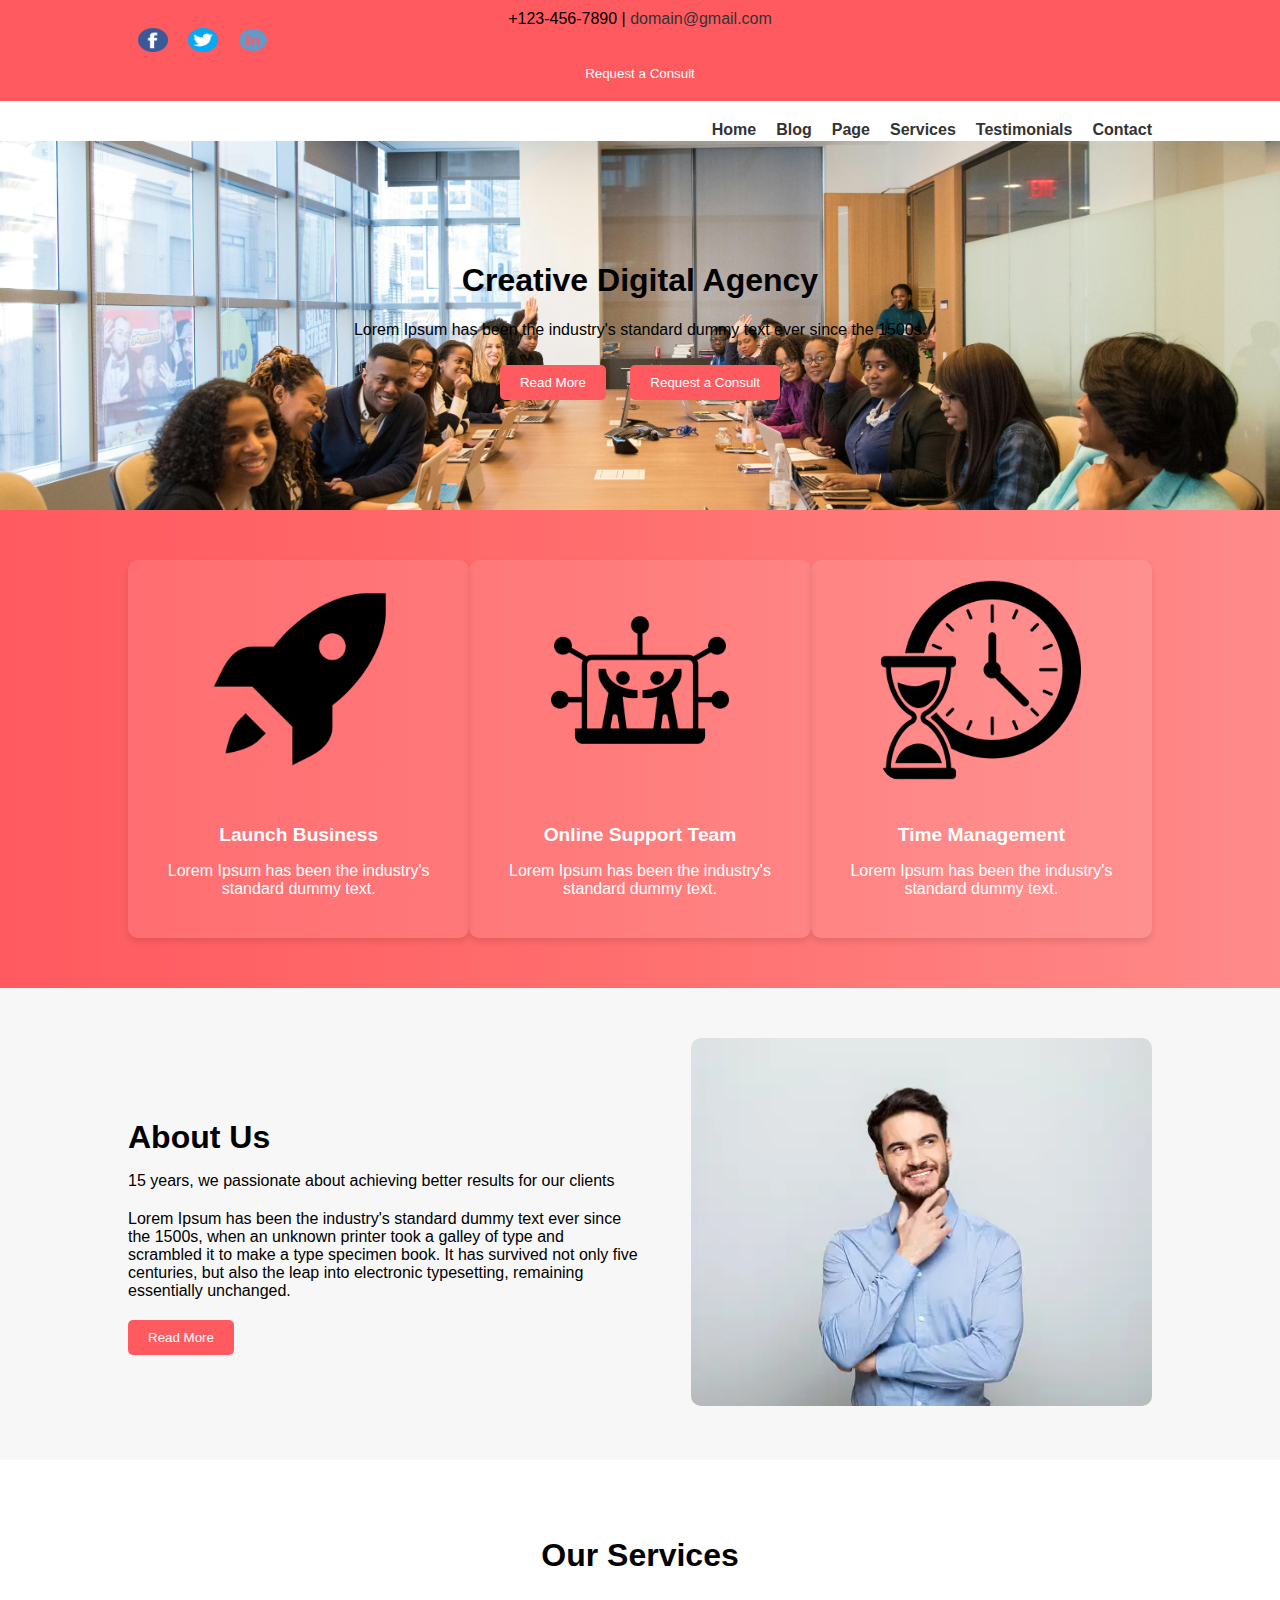
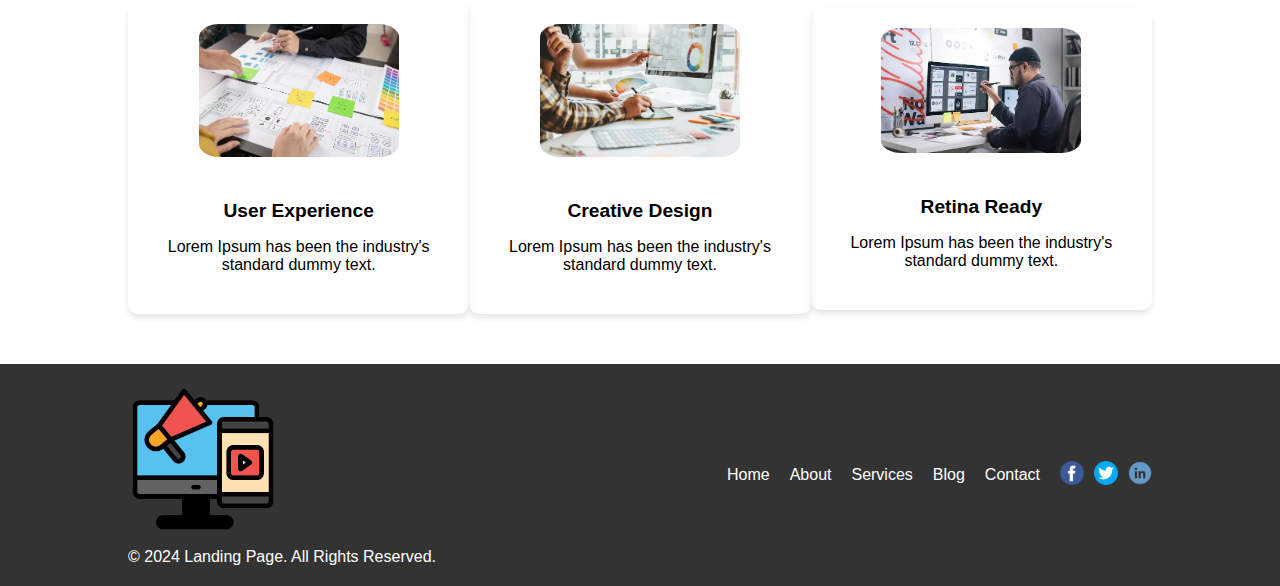
<file: index.html>
<!DOCTYPE html>
<html lang="en">
<head>
    <meta charset="UTF-8">
    <meta name="viewport" content="width=device-width, initial-scale=1.0">
    <title>Landing Page</title>
    <link rel="stylesheet" href="style.css">
</head>
<body>
    <header>
        <div class="top-bar">
            <div class="container">
                <p>+123-456-7890 | <a href="mailto:domain@gmail.com">domain@gmail.com</a></p>
                <div class="right-section">
                    <div class="social-icons">
                        <a href="#"><img src="./facebook (1).png" alt="Facebook"></a>
                        <a href="#"><img src="./twitter.png" alt="Twitter"></a>
                        <a href="#"><img src="./social.png" alt="LinkedIn"></a>
                    </div>
                    <button class="btn">Request a Consult</button>
                </div>
            </div>
        </div>
        <div class="main-header">
            <div class="container">
                
                <div class="header-right">
                    <nav>
                        <ul>
                            <li><a href="#">Home</a></li>
                            <li><a href="#">Blog</a></li>
                            <li><a href="#">Page</a></li>
                            <li><a href="#">Services</a></li>
                            <li><a href="#">Testimonials</a></li>
                            <li><a href="#">Contact</a></li>
                        </ul>
                    </nav>
                </div>
            </div>
        </div>
    </header>

    <section class="hero">
        <div class="container">
            <h1>Creative Digital Agency</h1>
            <p>Lorem Ipsum has been the industry's standard dummy text ever since the 1500s.</p>
            <div class="hero-buttons">
                <button class="btn">Read More</button>
                <button class="btn">Request a Consult</button>
            </div>
        </div>
    </section>

    <section class="services">
        <div class="container">
            <div class="services-content">
                <div class="service-item">
                    <div class="service-icon">
                        <img src="./rocket.png" alt="Launch Business">
                    </div>
                    <div class="service-text">
                        <h3>Launch Business</h3>
                        <p>Lorem Ipsum has been the industry's standard dummy text.</p>
                    </div>
                </div>
                <div class="service-item">
                    <div class="service-icon">
                        <img src="./bonding.png" alt="Online Support Team">
                    </div>
                    <div class="service-text">
                        <h3>Online Support Team</h3>
                        <p>Lorem Ipsum has been the industry's standard dummy text.</p>
                    </div>
                </div>
                <div class="service-item">
                    <div class="service-icon">
                        <img src="./time.png" alt="Time Management">
                    </div>
                    <div class="service-text">
                        <h3>Time Management</h3>
                        <p>Lorem Ipsum has been the industry's standard dummy text.</p>
                    </div>
                </div>
            </div>
        </div>
    </section>

    <section class="about-us">
        <div class="container">
            <div class="about-us-content">
                <div class="about-us-text">
                    <h2>About Us</h2>
                    <p>15 years, we passionate about achieving better results for our clients</p>
                    <p>Lorem Ipsum has been the industry's standard dummy text ever since the 1500s, when an unknown printer took a galley of type and scrambled it to make a type specimen book. It has survived not only five centuries, but also the leap into electronic typesetting, remaining essentially unchanged.</p>
                    <button class="btn">Read More</button>
                </div>
                <div class="about-us-image">
                    <img src="./About.webp" alt="About Us">
                </div>
            </div>
        </div>
    </section>
    
    <section class="our-services">
        <div class="container">
            <h2>Our Services</h2>
            <div class="services-content">
                <div class="service-item">
                    <img src="./user-experience.webp" alt="User Experience">
                    <h3>User Experience</h3>
                    <p>Lorem Ipsum has been the industry's standard dummy text.</p>
                </div>
                <div class="service-item">
                    <img src="./creative.webp" alt="Creative Design">
                    <h3>Creative Design</h3>
                    <p>Lorem Ipsum has been the industry's standard dummy text.</p>
                </div>
                <div class="service-item">
                    <img src="./retinal.webp" alt="Retina Ready">
                    <h3>Retina Ready</h3>
                    <p>Lorem Ipsum has been the industry's standard dummy text.</p>
                </div>
            </div>
        </div>
    </section>
    
    <footer>
        <div class="footer-container">
            <div class="footer-left">
                <a href="#"><img src="./advertisig-agency.png" alt="Logo" class="footer-logo"></a>
                <p>&copy; 2024 Landing Page. All Rights Reserved.</p>
            </div>
            <div class="footer-right">
                <ul class="footer-nav">
                    <li><a href="#">Home</a></li>
                    <li><a href="#">About</a></li>
                    <li><a href="#">Services</a></li>
                    <li><a href="#">Blog</a></li>
                    <li><a href="#">Contact</a></li>
                </ul>
                <div class="footer-social-icons">
                    <a href="#"><img src="./facebook (1).png" alt="Facebook"></a>
                    <a href="#"><img src="./twitter.png" alt="Twitter"></a>
                    <a href="#"><img src="./social.png" alt="LinkedIn"></a>
                </div>
            </div>
        </div>
    </footer>
    
</body>
</html>
</file>
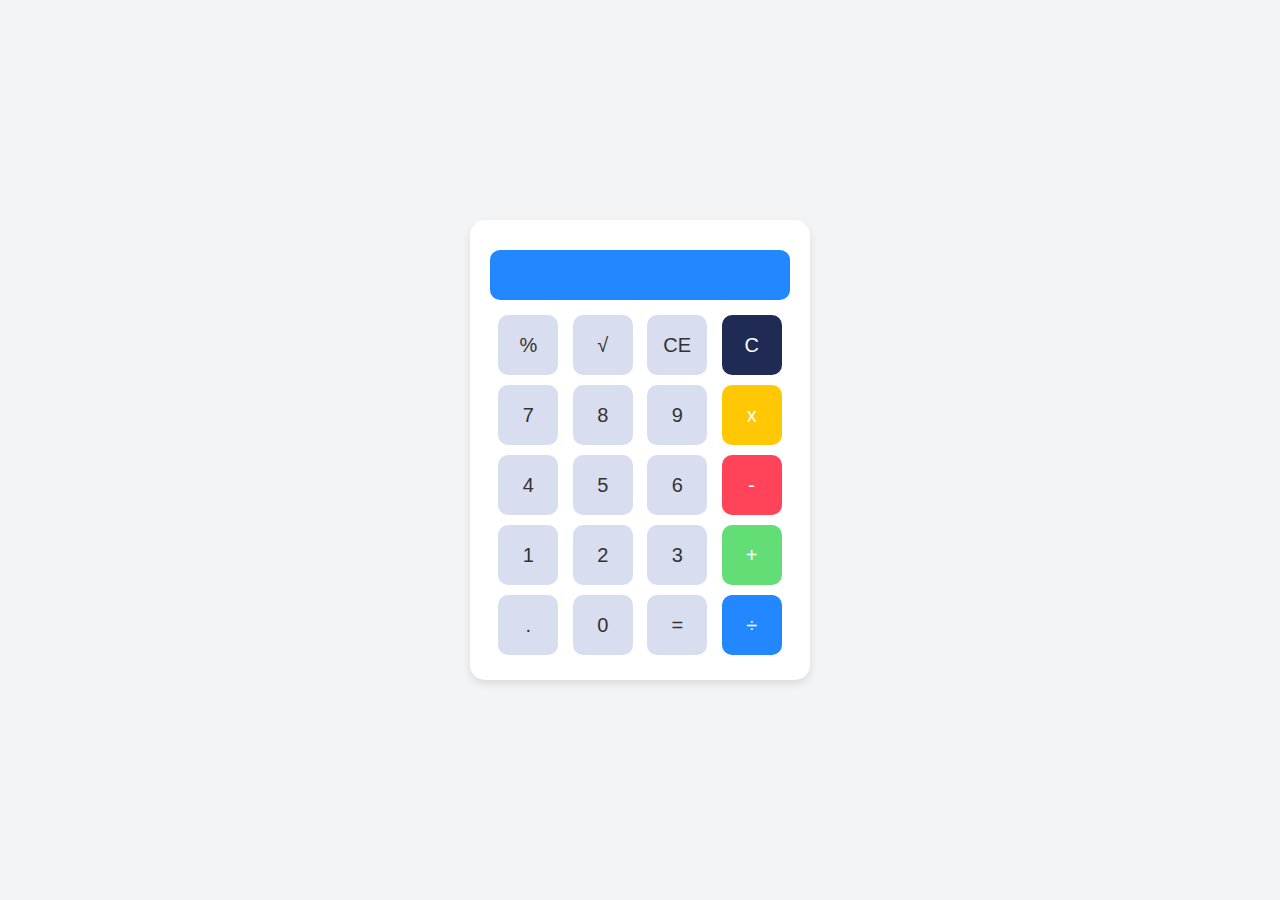
<file: intern project 3/index.html>
<!DOCTYPE html>
<html lang="en">
<head>
    <meta charset="UTF-8">
    <meta name="viewport" content="width=device-width, initial-scale=1.0">
    <title>Calculator</title>
    <link rel="stylesheet" href="style.css">
</head>
<body>
  
    <div class="main">
        <div>
            <input type="text"; id="inputFields" readonly class = "results"  >
        </div>
       
     <div>
    <button onclick="getValue('%')" class="btn">%</button>
    <button onclick="getValue('')" class="btn">√</button>
    <button onclick="deleteChar()" class="btn">CE</button>
    <button onclick="clrAll()" class="clearBtn">C</button>
</div>
      <div>
        <button onclick="getValue(7)" class="btn">7</button>
        <button onclick="getValue(8)" class="btn">8</button>
        <button onclick="getValue(9)" class="btn">9</button>
        <button onclick="getValue('*')" class="btn multiply">x</button>

      </div>
      
        <div>
            <button onclick="getValue(4)" class="btn">4</button>
            <button onclick="getValue(5)" class="btn">5</button>
            <button onclick="getValue(6)" class="btn">6</button>
            <button onclick="getValue('-')" class="btn minus">-</button>
    
          </div>
          <div>
            <button onclick="getValue(1)" class="btn">1</button>
            <button onclick="getValue(2)" class="btn">2</button>
            <button onclick="getValue(3)" class="btn">3</button>
            <button onclick="getValue('+')" class="btn plus">+</button>
    
          </div>
          <div>
            <button  class="point">.</button>
            <button onclick="getValue(0)" class="halfBtn">0</button>
            <button onclick="equalTo()"  class="halfBtn">=</button>
            <button onclick="getValue('/')" class="btn divide">÷</button>
            
          </div>

      

    </div>

   <script src="app.js"></script>
</body>
</html>
</file>
<file: style.css>
/* Global Styles */
body {
    font-family: Arial, sans-serif;
    margin: 0;
    padding: 0;
}

.container {
    width: 80%;
    margin: 0 auto;
}

.clearfix::after {
    content: "";
    clear: both;
    display: table;
}

.btn {
    background: #ff5a5f;
    color: #fff;
    padding: 10px 20px;
    border: none;
    border-radius: 5px;
    cursor: pointer;
    transition: background 0.3s ease;
}

.btn:hover {
    background: #e04a4e;
}

/* Header Styles */
header {
    background: #f7f7f7;
}
 .top-bar {

     padding: 10px 0;
    text-align: center;
    display: flex;
    justify-content: space-between;
    align-items: center;
}

.top-bar a {
    color: #fff;
    text-decoration: none;
}
.hero-content {
    max-width: 600px;
    margin: 0 auto;
}



.top-bar .social-icons a {
    margin-left: 10px;
} 
 .top-bar {
    background-color:#ff5a5f ;
    padding: 10px 0;
    display: flex;
    justify-content: space-between;
    align-items: center;
} 


.top-bar a {
    text-decoration: none;
    color: #333;
} 



.top-bar p {
    margin: 0;
}

.top-bar a {
    text-decoration: none;
    color: #333;
}



.social-icons {
    display: flex;
    gap: 10px;
}

.social-icons img {
    width: 24px; 
    height: 24px; 
}

.btn {
    background: #ff5a5f;
    color: #fff;
    padding: 10px 20px;
    border: none;
    border-radius: 5px;
    cursor: pointer;
}

.btn:hover {
    background: #e04a4e;
}
.social-icons {
    display: flex;
    gap: 10px;
}

.social-icons img {
    width: 30px; 
    height: 24px; /
}

/* Navbar Styling */
.main-header {
    background: #fff;
    padding: 20px 0;
    box-shadow: 0 2px 4px rgba(0, 0, 0, 0.1);
}

.header-left {
    float: left;
}

.logo {
    max-width: 150px;
}

.header-right {
    float: right;
    text-align: right;
}

.header-right nav ul {
    list-style: none;
    padding: 0;
    margin: 0;
    display: flex;
    gap: 20px;
}

.header-right nav ul li {
    display: inline;
}

.header-right nav ul li a {
    text-decoration: none;
    color: #333;
    font-weight: bold;
    transition: color 0.3s ease;
}

.header-right nav ul li a:hover {
    color: #ff5a5f;
}

.header-right nav ul li a:active {
    color: #e04a4e;
}

/* Hero Section */
.hero {
    background: url('./pexels-divinetechygirl-1181408.jpg') no-repeat center center/cover;
    color: black;
    text-align: center;
    padding: 100px 0;
}

.hero-content {
    max-width: 600px;
    margin: 0 auto;
}

.hero-buttons .btn {
    margin: 10px;
}

/* Services Section */
.services {
    background: linear-gradient(to right, #ff5a5f, #ff6f6f, #ff8a8a);
    padding: 50px 0;
    color: #fff;
    text-align: center;
}

.services-content {
    display: flex;
    justify-content: space-between;
    align-items: center;
}

.service-item {
    width: 30%;
    text-align: center;
    background: rgba(255, 255, 255, 0.1);
    padding: 20px;
    border-radius: 10px;
    box-shadow: 0 4px 6px rgba(0, 0, 0, 0.1);
    transition: transform 0.3s;
}

.service-item:hover {
    transform: translateY(-10px);
}

.service-icon {
    margin-bottom: 20px;
}

.service-icon img {
    max-width: 80px;
}

.service-text h3 {
    font-size: 1.5em;
    margin-bottom: 10px;
}

.service-text p {
    font-size: 1em;
}

/* About Us Section */
.about-us {
    background: #f7f7f7;
    padding: 50px 0;
}

.about-us-content {
    display: flex;
    align-items: center;
    justify-content: space-between;
}

.about-us-text {
    width: 50%;
}

.about-us-text h2 {
    font-size: 2em;
    margin-bottom: 10px;
}

.about-us-text p {
    margin-bottom: 20px;
}

.about-us-image {
    width: 45%;
}

.about-us-image img {
    width: 100%;
    border-radius: 10px;
}

/* Our Services Section */
.our-services {
    background: #fff;
    padding: 50px 0;
    text-align: center;
}

.our-services h2 {
    font-size: 2em;
    margin-bottom: 30px;
}

.services-content {
    display: flex;
    justify-content: space-between;
}

.service-item {
    width: 30%;
    text-align: center;
}

.service-item img {
    max-width: 200px;
    margin-bottom: 20px;
    border-radius: 10%;
}

.service-item h3 {
    font-size: 1.2em;
    margin-bottom: 10px;
}

.service-item p {
    margin-bottom: 20px;
}

/* Footer Styling */
footer {
    background: #333;
    color: #fff;
    padding: 20px 0;
}

.footer-container {
    width: 80%;
    margin: 0 auto;
    display: flex;
    justify-content: space-between;
    align-items: center;
}

.footer-left {
    display: flex;
    flex-direction: column;
    align-items: flex-start;
}

.footer-logo {
    max-width: 150px;
    margin-bottom: 10px;
}

.footer-left p {
    margin: 0;
}

.footer-right {
    display: flex;
    align-items: center;
    gap: 20px;
}

.footer-nav {
    list-style: none;
    padding: 0;
    margin: 0;
    display: flex;
    gap: 20px;
}

.footer-nav li {
    display: inline;
}

.footer-nav li a {
    text-decoration: none;
    color: #fff;
    transition: color 0.3s ease;
}

.footer-nav li a:hover {
    color: #ff5a5f;
}

.footer-social-icons {
    display: flex;
    gap: 10px;
}

.footer-social-icons img {
    width: 24px;
    height: 24px;
    transition: transform 0.3s ease;
}

.footer-social-icons img:hover {
    transform: scale(1.1);
}
</file>
<file: intern project 3/style.css>
body {
    background-color: #f3f4f6;
    font-family: 'Arial', sans-serif;
    display: flex;
    justify-content: center;
    align-items: center;
    height: 100vh;
    margin: 0;
}




.main {
    background-color: #ffffff;
    border-radius: 15px;
    box-shadow: 0 4px 8px rgba(0, 0, 0, 0.1);
    padding: 20px;
    text-align: center;
    width: 300px;
}

.results {
    background-color: #2388FF;
    color: white;
    width: 100%;
    height: 50px;
    margin: 10px 0;
    font-size: 24px;
    border: none;
    border-radius: 10px;
    padding: 10px;
    box-sizing: border-box;
    text-align: right;
}

.btn, .halfBtn, .point, .clearBtn {
    width: 60px;
    height: 60px;
    margin: 5px;
    font-size: 20px;
    border: none;
    border-radius: 10px;
    cursor: pointer;
    transition: background-color 0.3s ease;
}

.btn {
    background-color: #d8ddf0;
    color: #333;
}

.btn:hover {
    background-color: #b0b6c7;
}

.halfBtn, .point {
    background-color: #d8ddf0;
    color: #333;
}

.halfBtn:hover, .point:hover {
    background-color: #b0b6c7;
}

.clearBtn {
    background-color: #1f2b54;
    color: white;
}

.clearBtn:hover {
    background-color: #16203d;
}

.btn.minus {
    background-color: #ff445a;
    color: white;
}

.btn.minus:hover {
    background-color: #e03347;
}

.btn.multiply {
    background-color: #ffc704;
    color: white;
}

.btn.multiply:hover {
    background-color: #e0a700;
}

.btn.divide {
    background-color: #2388ff;
    color: white;
}

.btn.divide:hover {
    background-color: #1a6ed9;
}

.btn.plus {
    background-color: #63de77;
    color: white;
}

.btn.plus:hover {
    background-color: #52c364;
}
</file>
